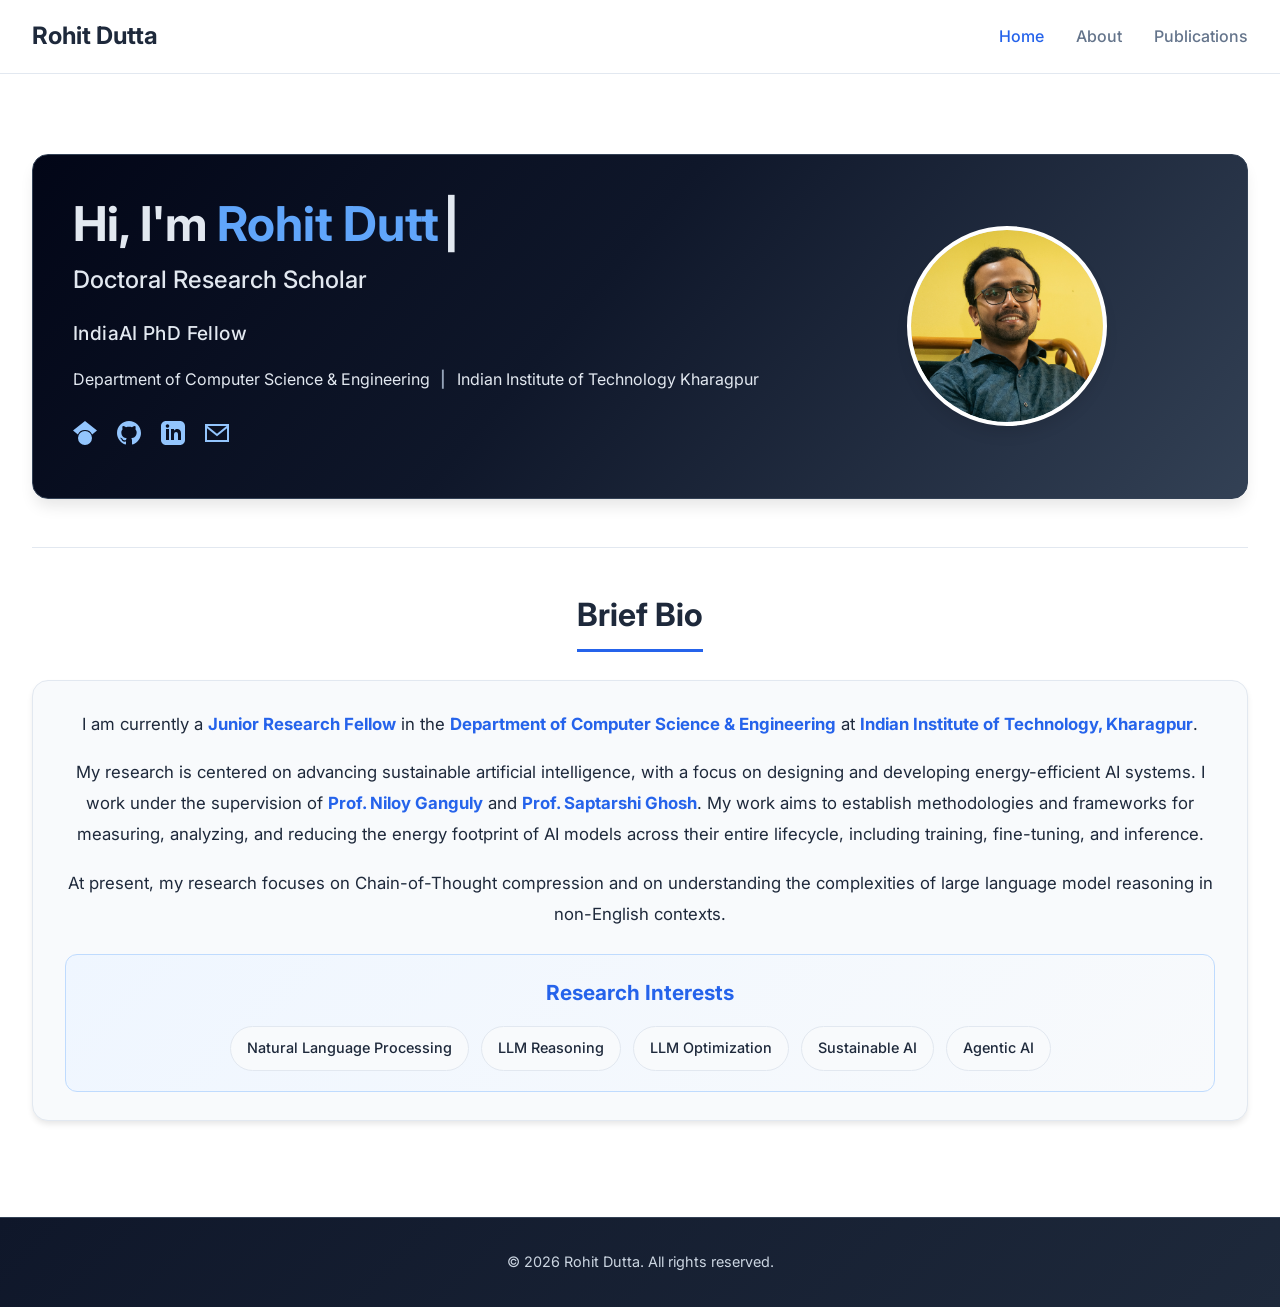
<file: index.html>
<!DOCTYPE html>
<html lang="en">
<head>
    <meta charset="UTF-8">
    <meta name="viewport" content="width=device-width, initial-scale=1.0">
    <title>Rohit Dutta - Research Scholar</title>
    <link rel="preconnect" href="https://fonts.googleapis.com">
    <link rel="preconnect" href="https://fonts.gstatic.com" crossorigin>
    <link href="https://fonts.googleapis.com/css2?family=Inter:wght@400;500;600;700&display=swap" rel="stylesheet">
    <link rel="stylesheet" href="styles.css">
</head>
<body class="home-page">
    <nav class="navbar">
        <div class="nav-container">
            <a href="index.html" class="nav-logo">Rohit Dutta</a>
            <button class="nav-toggle" type="button" aria-label="Open navigation menu" aria-expanded="false" aria-controls="site-menu">
                <span></span>
                <span></span>
                <span></span>
            </button>
            <ul class="nav-menu" id="site-menu">
                <li><a href="index.html" class="nav-link active">Home</a></li>
                <li><a href="about.html" class="nav-link">About</a></li>
                <li><a href="publications.html" class="nav-link">Publications</a></li>
            </ul>
            <button class="nav-overlay" type="button" aria-label="Close navigation menu"></button>
        </div>
    </nav>

    <main class="main-content">
        <section class="hero">
            <div class="hero-block">
                <div class="hero-content">
                    <div class="hero-text">
                        <h1 id="typewriter-heading" aria-label="Hi, I'm Rohit Dutta"></h1>
                        <h2>Doctoral Research Scholar</h2>
                        <h3 class="fellowship-title">IndiaAI PhD Fellow</h3>
                        <p class="tagline"><span>Department of Computer Science & Engineering</span><span class="divider">|</span><span>Indian Institute of Technology Kharagpur</span></p>
                        <div class="social-block">
                            <a href="https://scholar.google.com/citations?user=ID4lfNgAAAAJ&hl=en" target="_blank" title="Google Scholar">
                                <svg xmlns="http://www.w3.org/2000/svg" width="24" height="24" viewBox="0 0 24 24" fill="currentColor"><path d="M12 24a7 7 0 1 1 0-14 7 7 0 0 1 0 14zm0-24L0 9.5l4.838 3.94A8 8 0 0 1 12 9a8 8 0 0 1 7.162 4.44L24 9.5z"/></svg>
                            </a>
                            <a href="https://github.com/rohitdutta2510" target="_blank" title="GitHub">
                                <svg xmlns="http://www.w3.org/2000/svg" width="24" height="24" viewBox="0 0 24 24" fill="currentColor"><path d="M12 0c-6.626 0-12 5.373-12 12 0 5.302 3.438 9.8 8.207 11.387.599.111.793-.261.793-.577v-2.234c-3.338.726-4.033-1.416-4.033-1.416-.546-1.387-1.333-1.756-1.333-1.756-1.089-.745.083-.729.083-.729 1.205.084 1.839 1.237 1.839 1.237 1.07 1.834 2.807 1.304 3.492.997.107-.775.418-1.305.762-1.604-2.665-.305-5.467-1.334-5.467-5.931 0-1.311.469-2.381 1.236-3.221-.124-.303-.535-1.524.117-3.176 0 0 1.008-.322 3.301 1.23.957-.266 1.983-.399 3.003-.404 1.02.005 2.047.138 3.006.404 2.291-1.552 3.297-1.23 3.297-1.23.653 1.653.242 2.874.118 3.176.77.84 1.235 1.911 1.235 3.221 0 4.609-2.807 5.624-5.479 5.921.43.372.823 1.102.823 2.222v3.293c0 .319.192.694.801.576 4.765-1.589 8.199-6.086 8.199-11.386 0-6.627-5.373-12-12-12z"/></svg>
                            </a>
                            <a href="https://www.linkedin.com/in/rohit-dutta-kgp/" target="_blank" title="LinkedIn">
                                <svg xmlns="http://www.w3.org/2000/svg" width="24" height="24" viewBox="0 0 24 24" fill="currentColor"><path d="M19 0h-14c-2.761 0-5 2.239-5 5v14c0 2.761 2.239 5 5 5h14c2.762 0 5-2.239 5-5v-14c0-2.761-2.238-5-5-5zm-11 19h-3v-11h3v11zm-1.5-12.268c-.966 0-1.75-.79-1.75-1.764s.784-1.764 1.75-1.764 1.75.79 1.75 1.764-.783 1.764-1.75 1.764zm13.5 12.268h-3v-5.604c0-3.368-4-3.113-4 0v5.604h-3v-11h3v1.765c1.396-2.586 7-2.777 7 2.476v6.759z"/></svg>
                            </a>
                            <a href="mailto:rohitdutta2510@gmail.com" title="Email">
                                <svg xmlns="http://www.w3.org/2000/svg" width="24" height="24" viewBox="0 0 24 24" fill="currentColor"><path d="M0 3v18h24v-18h-24zm21.518 2l-9.518 7.713-9.518-7.713h19.036zm-19.518 14v-11.817l10 8.104 10-8.104v11.817h-20z"/></svg>
                            </a>
                        </div>
                    </div>
                    <div class="hero-image">
                        <div class="profile-photo">
                            <img src="profile_photo.jpg" alt="Profile Photo">
                        </div>
                    </div>
                </div>
            </div>
        </section>

        <section class="bio">
            <h1>Brief Bio</h1>
            <div class="bio-content">
                <p>I am currently a <strong>Junior Research Fellow</strong> in the <strong>Department of Computer Science &amp; Engineering</strong> at <strong>Indian Institute of Technology, Kharagpur</strong>.</p>

                <p>My research is centered on advancing sustainable artificial intelligence, with a focus on designing and developing energy-efficient AI systems. I work under the supervision of <strong><a href="https://niloy-ganguly.github.io/" target="_blank" rel="noopener noreferrer">Prof. Niloy Ganguly</a></strong> and <strong><a href="https://sites.google.com/site/saptarshighosh/home" target="_blank" rel="noopener noreferrer">Prof. Saptarshi Ghosh</a></strong>. My work aims to establish methodologies and frameworks for measuring, analyzing, and reducing the energy footprint of AI models across their entire lifecycle, including training, fine-tuning, and inference.</p>

                <p>At present, my research focuses on Chain-of-Thought compression and on understanding the complexities of large language model reasoning in non-English contexts.</p>
                <div class="research-interests-box" aria-label="Research interests">
                    <p class="research-interests-intro"><strong>Research Interests</strong></p>
                    <div class="interest-tags bio-interest-tags">
                        <span class="tag">Natural Language Processing</span>
                        <span class="tag">LLM Reasoning</span>
                        <span class="tag">LLM Optimization</span>
                        <span class="tag">Sustainable AI</span>
                        <span class="tag">Agentic AI</span>
                    </div>
                </div>
            </div>
        </section>
    </main>

    <footer class="footer">
        <p>&copy; 2026 Rohit Dutta. All rights reserved.</p>
    </footer>

    <script src="script.js"></script>
</body>
</html>
</file>
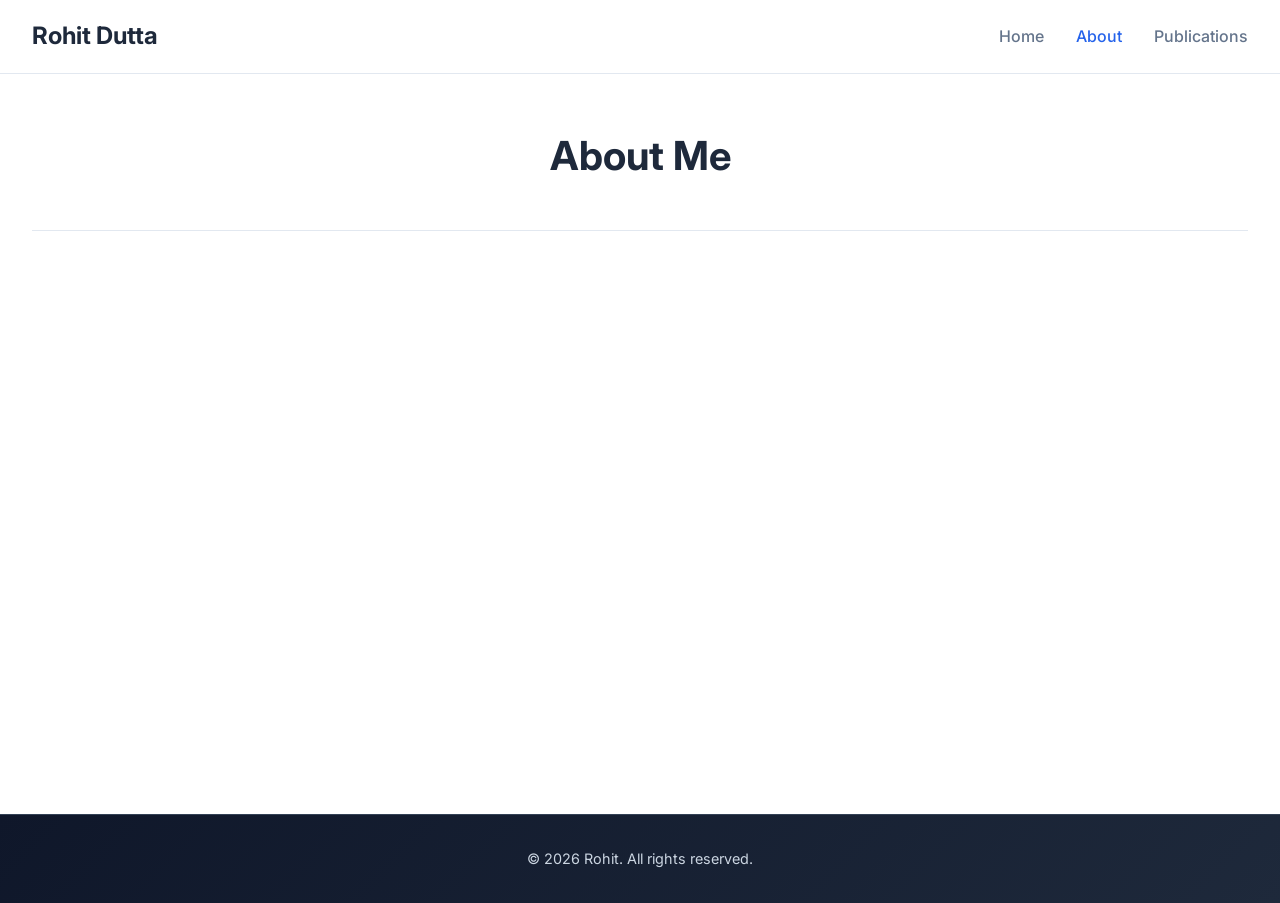
<file: about.html>
<!DOCTYPE html>
<html lang="en">
<head>
    <meta charset="UTF-8">
    <meta name="viewport" content="width=device-width, initial-scale=1.0">
    <title>Rohit Dutta - Research Scholar</title>
    <link rel="preconnect" href="https://fonts.googleapis.com">
    <link rel="preconnect" href="https://fonts.gstatic.com" crossorigin>
    <link href="https://fonts.googleapis.com/css2?family=Inter:wght@400;500;600;700&display=swap" rel="stylesheet">
    <link rel="stylesheet" href="styles.css">
</head>
<body class="home-page">
    <nav class="navbar">
        <div class="nav-container">
            <a href="index.html" class="nav-logo">Rohit Dutta</a>
            <button class="nav-toggle" type="button" aria-label="Open navigation menu" aria-expanded="false" aria-controls="site-menu">
                <span></span>
                <span></span>
                <span></span>
            </button>
            <ul class="nav-menu" id="site-menu">
                <li><a href="index.html" class="nav-link">Home</a></li>
                <li><a href="about.html" class="nav-link active">About</a></li>
                <li><a href="publications.html" class="nav-link">Publications</a></li>
            </ul>
            <button class="nav-overlay" type="button" aria-label="Close navigation menu"></button>
        </div>
    </nav>

    <main class="main-content">
        <section class="page-header">
            <h1>About Me</h1>
        </section>

        <!-- <section class="about-section">
            <div class="about-content">
                <div class="about-image">
                    <div class="photo-placeholder profile-photo-large">Your Photo</div>
                </div>
                <div class="about-text">
                    <h2>Biography</h2>
                    <p>
                        I am a Doctoral scholar at IIT Kharagpur in the Department of Computer Science & Engineering  
                        under the supervision of <a href="https://niloy-ganguly.github.io/">Prof. Niloy Ganguly</a> and 
                        <a href="https://sites.google.com/site/saptarshighosh/home">Prof. Saptarshi Ghosh</a>.
                    </p>
                    <p>
                        My research focuses on [detailed description of your research]. I am particularly 
                        interested in [specific interests and their real-world applications].
                    </p>
                    <p>
                        Prior to my PhD, I completed my [Master's/Bachelor's] degree in [Field] from 
                        [Previous University] in [Year].
                    </p>
                </div>
            </div>
        </section>

        <section class="education-section">
            <h2>Education</h2>
            <div class="timeline">
                <div class="timeline-item">
                    <div class="timeline-date">2023 - Present</div>
                    <div class="timeline-content">
                        <h3>Ph.D. in [Field]</h3>
                        <p class="institution">[University Name]</p>
                        <p>Advisor: Prof. [Advisor Name]</p>
                    </div>
                </div>
                <div class="timeline-item">
                    <div class="timeline-date">2021 - 2023</div>
                    <div class="timeline-content">
                        <h3>M.S. in [Field]</h3>
                        <p class="institution">[University Name]</p>
                        <p>Thesis: [Thesis Title]</p>
                    </div>
                </div>
                <div class="timeline-item">
                    <div class="timeline-date">2017 - 2021</div>
                    <div class="timeline-content">
                        <h3>B.Tech in [Field]</h3>
                        <p class="institution">[University Name]</p>
                    </div>
                </div>
            </div>
        </section>

        <section class="experience-section">
            <h2>Experience</h2>
            <div class="timeline">
                <div class="timeline-item">
                    <div class="timeline-date">Summer 2024</div>
                    <div class="timeline-content">
                        <h3>Research Intern</h3>
                        <p class="institution">[Company/Lab Name]</p>
                        <p>Worked on [brief description of work].</p>
                    </div>
                </div>
                <div class="timeline-item">
                    <div class="timeline-date">2023 - Present</div>
                    <div class="timeline-content">
                        <h3>Graduate Research Assistant</h3>
                        <p class="institution">[University Name]</p>
                        <p>Research on [brief description].</p>
                    </div>
                </div>
            </div>
        </section>

        <section class="skills-section">
            <h2>Skills & Tools</h2>
            <div class="skills-grid">
                <div class="skill-category">
                    <h3>Programming</h3>
                    <div class="skill-tags">
                        <span class="tag">Python</span>
                        <span class="tag">R</span>
                        <span class="tag">MATLAB</span>
                        <span class="tag">C++</span>
                    </div>
                </div>
                <div class="skill-category">
                    <h3>Frameworks</h3>
                    <div class="skill-tags">
                        <span class="tag">PyTorch</span>
                        <span class="tag">TensorFlow</span>
                        <span class="tag">Scikit-learn</span>
                    </div>
                </div>
                <div class="skill-category">
                    <h3>Tools</h3>
                    <div class="skill-tags">
                        <span class="tag">Git</span>
                        <span class="tag">LaTeX</span>
                        <span class="tag">Docker</span>
                        <span class="tag">Linux</span>
                    </div>
                </div>
            </div>
        </section> -->
    </main>

    <footer class="footer">
        <p>&copy; 2026 Rohit. All rights reserved.</p>
    </footer>

    <script src="script.js"></script>
</body>
</html>
</file>
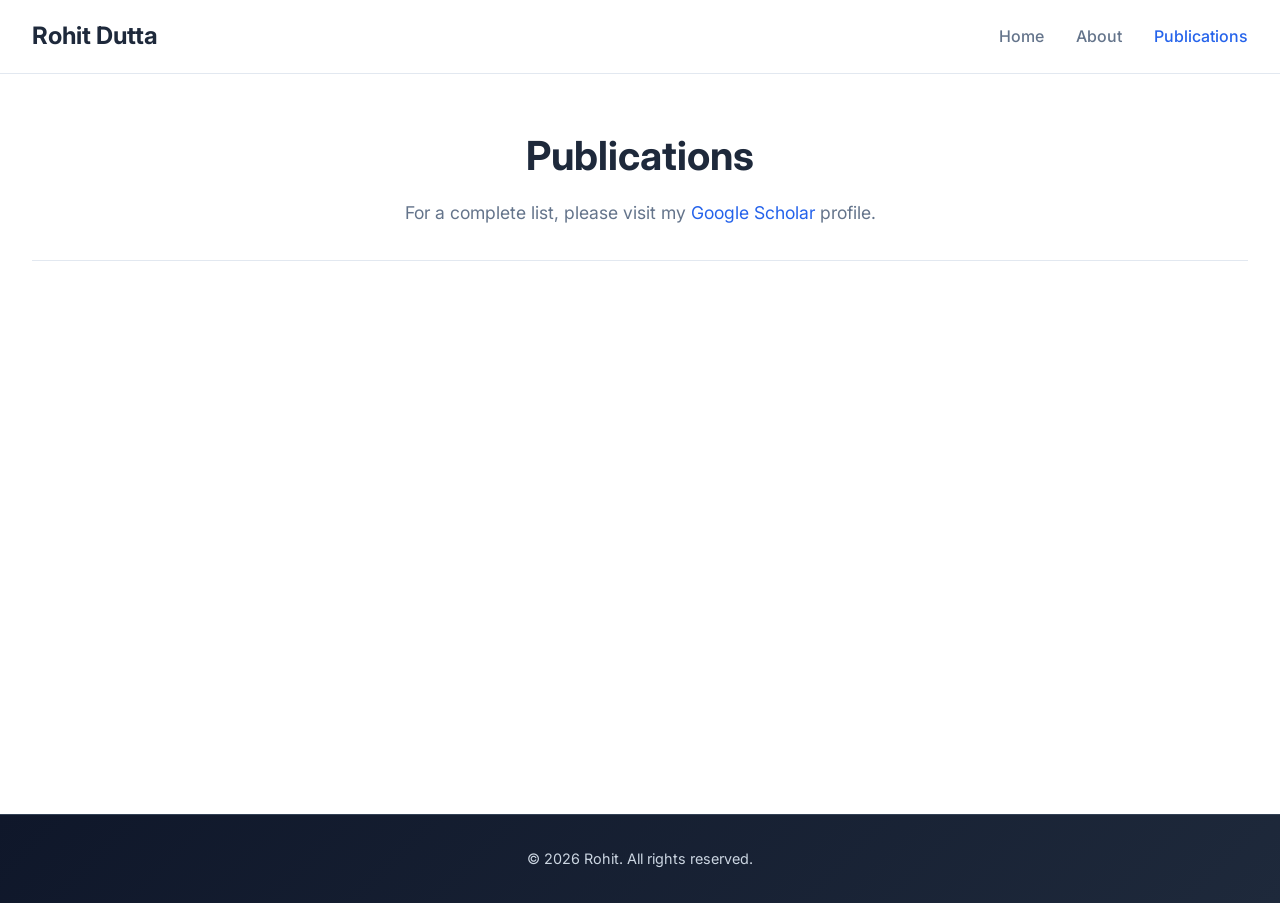
<file: publications.html>
<!DOCTYPE html>
<html lang="en">
<head>
    <meta charset="UTF-8">
    <meta name="viewport" content="width=device-width, initial-scale=1.0">
    <title>Rohit Dutta - Research Scholar</title>
    <link rel="preconnect" href="https://fonts.googleapis.com">
    <link rel="preconnect" href="https://fonts.gstatic.com" crossorigin>
    <link href="https://fonts.googleapis.com/css2?family=Inter:wght@400;500;600;700&display=swap" rel="stylesheet">
    <link rel="stylesheet" href="styles.css">
</head>
<body class="home-page">
    <nav class="navbar">
        <div class="nav-container">
            <a href="index.html" class="nav-logo">Rohit Dutta</a>
            <button class="nav-toggle" type="button" aria-label="Open navigation menu" aria-expanded="false" aria-controls="site-menu">
                <span></span>
                <span></span>
                <span></span>
            </button>
            <ul class="nav-menu" id="site-menu">
                <li><a href="index.html" class="nav-link">Home</a></li>
                <li><a href="about.html" class="nav-link">About</a></li>
                <li><a href="publications.html" class="nav-link active">Publications</a></li>
            </ul>
            <button class="nav-overlay" type="button" aria-label="Close navigation menu"></button>
        </div>
    </nav>

    <main class="main-content">
        <section class="page-header">
            <h1>Publications</h1>
            <p class="page-subtitle">
                For a complete list, please visit my 
                <a href="https://scholar.google.com/citations?user=ID4lfNgAAAAJ&hl=en" target="_blank">Google Scholar</a> profile.
            </p>
        </section>

        <!-- <section class="publications-section">
            <div class="pub-category">
                <h2>Conference Papers</h2>
                
                <div class="publication-item">
                    <div class="pub-year">2026</div>
                    <div class="pub-content">
                        <h3 class="pub-title">Your Paper Title Here: A Novel Approach to Something Important</h3>
                        <p class="pub-authors">
                            <strong>Rohit</strong>, Co-Author Name, Another Author
                        </p>
                        <p class="pub-venue">
                            <em>Conference Name (CONF'26)</em>, Location
                        </p>
                        <div class="pub-links">
                            <a href="#" class="pub-link">PDF</a>
                            <a href="#" class="pub-link">Code</a>
                            <a href="#" class="pub-link">Slides</a>
                            <a href="#" class="pub-link">BibTeX</a>
                        </div>
                    </div>
                </div>

                <div class="publication-item">
                    <div class="pub-year">2025</div>
                    <div class="pub-content">
                        <h3 class="pub-title">Another Research Paper: Investigating Methods for Better Results</h3>
                        <p class="pub-authors">
                            Co-Author Name, <strong>Rohit</strong>, Senior Author
                        </p>
                        <p class="pub-venue">
                            <em>International Conference on Something (ICS'25)</em>, City, Country
                        </p>
                        <div class="pub-links">
                            <a href="#" class="pub-link">PDF</a>
                            <a href="#" class="pub-link">arXiv</a>
                            <a href="#" class="pub-link">Video</a>
                        </div>
                    </div>
                </div>
            </div>

            <div class="pub-category">
                <h2>Journal Articles</h2>
                
                <div class="publication-item">
                    <div class="pub-year">2025</div>
                    <div class="pub-content">
                        <h3 class="pub-title">A Comprehensive Study on Your Research Topic</h3>
                        <p class="pub-authors">
                            <strong>Rohit</strong>, Collaborator Name, Advisor Name
                        </p>
                        <p class="pub-venue">
                            <em>Journal of Important Research</em>, Vol. 10, Issue 2, pp. 100-120
                        </p>
                        <div class="pub-links">
                            <a href="#" class="pub-link">PDF</a>
                            <a href="#" class="pub-link">DOI</a>
                            <a href="#" class="pub-link">Code</a>
                        </div>
                    </div>
                </div>
            </div>

            <div class="pub-category">
                <h2>Preprints & Under Review</h2>
                
                <div class="publication-item">
                    <div class="pub-year">2026</div>
                    <div class="pub-content">
                        <h3 class="pub-title">Work in Progress: Exciting New Directions</h3>
                        <p class="pub-authors">
                            <strong>Rohit</strong>, et al.
                        </p>
                        <p class="pub-venue">
                            <em>Under review at Major Conference</em>
                        </p>
                        <div class="pub-links">
                            <a href="#" class="pub-link">arXiv</a>
                        </div>
                    </div>
                </div>
            </div>

            <div class="pub-category">
                <h2>Thesis</h2>
                
                <div class="publication-item">
                    <div class="pub-year">2023</div>
                    <div class="pub-content">
                        <h3 class="pub-title">Master's Thesis: Your Thesis Title</h3>
                        <p class="pub-authors">
                            <strong>Rohit</strong>
                        </p>
                        <p class="pub-venue">
                            <em>[University Name]</em>, Advisor: Prof. [Name]
                        </p>
                        <div class="pub-links">
                            <a href="#" class="pub-link">PDF</a>
                        </div>
                    </div>
                </div>
            </div>
        </section> -->
    </main>

    <footer class="footer">
        <p>&copy; 2026 Rohit. All rights reserved.</p>
    </footer>

    <script src="script.js"></script>
</body>
</html>
</file>
<file: styles.css>
:root {
	--primary-color: #2563eb;
	--primary-dark: #1d4ed8;
	--secondary-color: #64748b;
	--text-color: #1e293b;
	--text-light: #64748b;
	--background: #fff;
	--background-alt: #f8fafc;
	--border-color: #e2e8f0;
	--font-family: 'Inter', -apple-system, BlinkMacSystemFont, 'Segoe UI', Roboto, sans-serif;
	--max-width: 1100px;
	--shadow: 0 4px 6px -1px rgba(0, 0, 0, 0.1);
	--shadow-lg: 0 10px 15px -3px rgba(0, 0, 0, 0.1);
	--radius: 8px;
	--transition: all 0.2s ease;
}

body.home-page {
	--max-width: 1300px;
}

*,
*::before,
*::after {
	box-sizing: border-box;
	margin: 0;
	padding: 0;
}

html {
	scroll-behavior: smooth;
}

body {
	font-family: var(--font-family);
	font-size: 16px;
	line-height: 1.7;
	color: var(--text-color);
	background: var(--background);
}

a {
	color: var(--primary-color);
	text-decoration: none;
	transition: var(--transition);
}

a:hover {
	color: var(--primary-dark);
}

img {
	max-width: 100%;
	height: auto;
}

.navbar {
	position: sticky;
	top: 0;
	background: var(--background);
	border-bottom: 1px solid var(--border-color);
	z-index: 1000;
}

.nav-container {
	max-width: var(--max-width);
	margin: 0 auto;
	padding: 1rem 2rem;
	display: flex;
	justify-content: space-between;
	align-items: center;
}

.nav-logo {
	font-size: 1.5rem;
	font-weight: 700;
	color: var(--text-color);
}

.nav-logo:hover {
	color: var(--primary-color);
}

.nav-menu {
	display: flex;
	list-style: none;
	gap: 2rem;
}

.nav-toggle {
	display: none;
	width: 42px;
	height: 42px;
	border: 1px solid var(--border-color);
	border-radius: 10px;
	background: #fff;
	align-items: center;
	justify-content: center;
	flex-direction: column;
	gap: 0.28rem;
	cursor: pointer;
	padding: 0;
	transition: var(--transition);
	z-index: 1200;
}

.nav-toggle span {
	display: block;
	width: 18px;
	height: 2px;
	background: var(--text-color);
	border-radius: 2px;
	transition: var(--transition);
}

.nav-overlay {
	display: none;
}

.nav-link {
	color: var(--text-light);
	font-weight: 500;
	padding: 0.5rem 0;
	position: relative;
}

.nav-link:hover,
.nav-link.active {
	color: var(--primary-color);
}

.main-content {
	max-width: var(--max-width);
	margin: 0 auto;
	padding: 3rem 2rem;
	min-height: calc(100vh - 160px);
}

.hero {
	padding: 2rem 0 2rem;
}

.hero-content {
	display: grid;
	grid-template-columns: 1fr 300px;
	gap: 4rem;
	align-items: center;
}

.hero-text h1 {
	font-size: 3rem;
	line-height: 1.2;
	margin-bottom: 0.5rem;
}

.type-cursor {
	display: inline-block;
	margin-left: 0.08em;
	animation: cursor-blink 0.85s step-end infinite;
}

@keyframes cursor-blink {
	0%,
	100% {
		opacity: 1;
	}
	50% {
		opacity: 0;
	}
}

.hero-text h2 {
	font-size: 1.5rem;
	font-weight: 500;
	color: var(--text-light);
	margin-bottom: 1rem;
}

.hero-text h3 {
	font-size: 1.2rem;
	font-weight: 500;
	color: var(--text-light);
	margin-bottom: 1rem;
}

.fellowship-title {
	font-size: 1.1rem;
	font-weight: 600;
	letter-spacing: 0.02em;
	color: var(--primary-dark);
	margin-bottom: 0.75rem;
}

.highlight {
	color: var(--primary-color);
}

.tagline {
	font-size: 1rem;
	color: var(--secondary-color);
	margin-bottom: 1.5rem;
	display: flex;
	align-items: center;
	gap: 0.65rem;
	flex-wrap: wrap;
}

.tagline .divider {
	color: #94a3b8;
	font-weight: 600;
}

.profile-photo {
	border-radius: 50%;
	border: 4px solid var(--border-color);
	box-shadow: var(--shadow-lg);
}

.highlights {
	padding: 2rem 0;
	border-top: 1px solid var(--border-color);
	margin-top: 2rem;
}

.highlights h1 {
    display: inline-block;
	font-size: 2rem;
    margin-bottom: 1rem;
	border-bottom: 3px solid var(--primary-color);
}

.interest-tags {
	display: flex;
	flex-wrap: wrap;
	gap: 0.75rem;
}

.tag {
	background: var(--background-alt);
	color: var(--text-color);
	padding: 0.5rem 1rem;
	border-radius: 50px;
	font-size: 0.9rem;
	font-weight: 500;
	border: 1px solid var(--border-color);
	transition: var(--transition);
}

.tag:hover {
	background: var(--primary-color);
	color: #fff;
	border-color: var(--primary-color);
}

.footer {
	text-align: center;
	padding: 2rem;
	background: linear-gradient(135deg, #0f172a 0%, #1e293b 100%);
	border-top: 1px solid #334155;
	color: #cbd5e1;
	font-size: 0.9rem;
}

.social-block {
	display: flex;
	gap: 1.25rem;
}

.social-block a {
	color: var(--primary-color);
	font-size: 1.5rem;
	transition: var(--transition);
}

.social-block a:hover {
	color: var(--primary-dark);
	transform: scale(1.15);
}

.bio {
	padding: 2.5rem 0 3rem;
	border-top: 1px solid var(--border-color);
	margin-top: 1rem;
	text-align: center;
}

.bio h1 {
	display: inline-block;
	font-size: 2rem;
	padding-bottom: 0.4rem;
	border-bottom: 3px solid var(--primary-color);
}

.bio-content {
	max-width: 1300px;
	margin: 1.75rem auto 0;
	text-align: center;
	font-size: 1.05rem;
	color: var(--text-color);
	line-height: 1.85;
	background: var(--background-alt);
	border: 1px solid var(--border-color);
	border-radius: 16px;
	padding: 1.75rem 2rem;
	box-shadow: var(--shadow);
}

.bio-content p + p {
	margin-top: 1.1rem;
}

.research-interests-box {
	margin-top: 1.5rem;
	padding: 1.15rem 1.2rem 1.25rem;
	border: 1px solid #bfdbfe;
	border-radius: 12px;
	background: linear-gradient(135deg, #eff6ff 0%, #f8fafc 100%);
}

.research-interests-intro {
	margin-top: 0;
	font-weight: 600;
    font-size: 1.3rem;
	color: var(--primary-dark);
}

.bio-interest-tags {
	margin-top: 0.9rem;
	justify-content: center;
}

.bio-content strong {
	color: var(--primary-color);
	font-weight: 700;
}

.hero-block {
	background: linear-gradient(130deg, #020617 0%, #0f172a 45%, #334155 100%);
	border: 1px solid #334155;
	border-radius: 16px;
	padding: 2.5rem;
	box-shadow: var(--shadow-lg);
}

.hero-block .hero-text h1,
.hero-block .hero-text h2,
.hero-block .hero-text h3,
.hero-block .tagline {
	color: #e2e8f0;
}

.hero-block .highlight {
	color: #60a5fa;
}

.hero-block .tagline .divider {
	color: #94a3b8;
}

.hero-block .social-block a {
	color: #93c5fd;
}

.hero-block .social-block a:hover {
	color: #dbeafe;
}

.hero-block .profile-photo {
	width: 200px;
	height: 200px;
	border-radius: 50%;
	overflow: hidden;
	border: 4px solid #fff;
	box-shadow: var(--shadow-lg);
	background: #e2e8f0;
}

.hero-block .profile-photo img {
	width: 100%;
	height: 100%;
	object-fit: cover;
	border-radius: 50%;
}

.page-header {
	text-align: center;
	margin-bottom: 3rem;
	padding-bottom: 2rem;
	border-bottom: 1px solid var(--border-color);
}

.page-header h1 {
	font-size: 2.5rem;
	margin-bottom: 0.5rem;
}

.page-subtitle {
	color: var(--text-light);
	font-size: 1.1rem;
}

.about-section {
	margin-bottom: 3rem;
}

.about-content {
	display: grid;
	grid-template-columns: 250px 1fr;
	gap: 3rem;
	align-items: start;
}

.profile-photo-large,
.photo-placeholder {
	width: 100%;
	border-radius: var(--radius);
	box-shadow: var(--shadow);
}

.photo-placeholder {
	height: 300px;
	background: #e2e8f0;
	display: flex;
	align-items: center;
	justify-content: center;
	color: #64748b;
}

.about-text h2 {
	margin-bottom: 1rem;
	font-size: 1.5rem;
}

.about-text p {
	margin-bottom: 1rem;
}

.education-section,
.experience-section,
.skills-section {
	margin-bottom: 3rem;
}

.education-section h2,
.experience-section h2,
.skills-section h2 {
	font-size: 1.5rem;
	margin-bottom: 1.5rem;
	padding-bottom: 0.5rem;
	border-bottom: 2px solid var(--primary-color);
	display: inline-block;
}

.timeline {
	position: relative;
	padding-left: 2rem;
}

.timeline::before {
	content: '';
	position: absolute;
	left: 0;
	top: 0;
	bottom: 0;
	width: 2px;
	background: var(--border-color);
}

.timeline-item {
	position: relative;
	padding-bottom: 2rem;
	display: grid;
	grid-template-columns: 120px 1fr;
	gap: 1.5rem;
}

.timeline-item::before {
	content: '';
	position: absolute;
	left: -2rem;
	top: 0.5rem;
	width: 10px;
	height: 10px;
	border-radius: 50%;
	background: var(--primary-color);
	transform: translateX(-4px);
}

.timeline-date {
	font-weight: 600;
	color: var(--primary-color);
	font-size: 0.9rem;
}

.timeline-content h3 {
	font-size: 1.1rem;
	margin-bottom: 0.25rem;
}

.timeline-content .institution {
	color: var(--text-light);
	font-weight: 500;
	margin-bottom: 0.25rem;
}

.timeline-content p {
	font-size: 0.95rem;
}

.skills-grid {
	display: grid;
	grid-template-columns: repeat(auto-fit, minmax(200px, 1fr));
	gap: 2rem;
}

.skill-category h3 {
	font-size: 1rem;
	margin-bottom: 0.75rem;
	color: var(--text-light);
}

.skill-tags {
	display: flex;
	flex-wrap: wrap;
	gap: 0.75rem;
}

.pub-category {
	margin-bottom: 3rem;
}

.pub-category h2 {
	font-size: 1.5rem;
	margin-bottom: 1.5rem;
	padding-bottom: 0.5rem;
	border-bottom: 2px solid var(--primary-color);
	display: inline-block;
}

.publication-item {
	display: grid;
	grid-template-columns: 60px 1fr;
	gap: 1.5rem;
	padding: 1.5rem;
	margin-bottom: 1rem;
	background: var(--background-alt);
	border-radius: var(--radius);
	border: 1px solid var(--border-color);
	transition: var(--transition);
}

.publication-item:hover {
	box-shadow: var(--shadow);
	border-color: var(--primary-color);
}

.pub-year {
	font-weight: 700;
	color: var(--primary-color);
	font-size: 0.9rem;
}

.pub-title {
	font-size: 1.1rem;
	margin-bottom: 0.5rem;
	line-height: 1.4;
}

.pub-authors {
	font-size: 0.95rem;
	margin-bottom: 0.25rem;
}

.pub-venue {
	font-size: 0.9rem;
	color: var(--text-light);
	margin-bottom: 0.75rem;
}

.pub-links {
	display: flex;
	gap: 0.75rem;
	flex-wrap: wrap;
}

.pub-link {
	display: inline-block;
	padding: 0.25rem 0.75rem;
	font-size: 0.85rem;
	font-weight: 500;
	background: #fff;
	border: 1px solid var(--border-color);
	border-radius: 4px;
	color: var(--text-color);
}

.pub-link:hover {
	background: var(--primary-color);
	border-color: var(--primary-color);
	color: #fff;
}

@media (max-width: 768px) {
	.nav-container {
		padding: 1rem;
		position: relative;
	}

	body.menu-open {
		overflow: hidden;
	}

	.nav-toggle {
		display: inline-flex;
	}

	.nav-toggle.open span:nth-child(1) {
		transform: translateY(6px) rotate(45deg);
	}

	.nav-toggle.open span:nth-child(2) {
		opacity: 0;
	}

	.nav-toggle.open span:nth-child(3) {
		transform: translateY(-6px) rotate(-45deg);
	}

	.nav-menu {
		position: fixed;
		top: 0;
		right: 0;
		height: 100vh;
		width: min(280px, 80vw);
		padding: 6rem 1.4rem 1.6rem;
		background: #ffffff;
		border-left: 1px solid var(--border-color);
		box-shadow: -8px 0 24px rgba(15, 23, 42, 0.16);
		display: flex;
		flex-direction: column;
		gap: 0.25rem;
		z-index: 1150;
		transform: translateX(100%);
		transition: transform 0.28s ease;
	}

	.nav-menu.open {
		transform: translateX(0);
	}

	.nav-menu li {
		width: 100%;
	}

	.nav-link {
		display: block;
		padding: 0.75rem 0.25rem;
	}

	.nav-link::after {
		bottom: 0.35rem;
	}

	.nav-overlay {
		display: block;
		position: fixed;
		inset: 0;
		background: rgba(15, 23, 42, 0.35);
		opacity: 0;
		pointer-events: none;
		border: 0;
		padding: 0;
		z-index: 1100;
		transition: opacity 0.25s ease;
	}

	.nav-overlay.open {
		opacity: 1;
		pointer-events: auto;
	}

	.main-content {
		padding: 2rem 1rem;
	}

	.hero-content {
		grid-template-columns: 1fr;
		gap: 2rem;
		text-align: center;
		justify-items: center;
	}

	.hero-image {
		order: -1;
		display: flex;
		justify-content: center;
	}

	.tagline {
		justify-content: center;
	}

	.tagline .divider {
		display: none;
	}

	.social-block {
		justify-content: center;
	}

	.about-content {
		grid-template-columns: 1fr;
	}

	.about-image {
		text-align: center;
	}

	.profile-photo-large,
	.photo-placeholder {
		width: 200px;
	}

	.timeline-item {
		grid-template-columns: 1fr;
		gap: 0.5rem;
	}

	.publication-item {
		grid-template-columns: 1fr;
		gap: 0.5rem;
	}

	.pub-year {
		font-size: 0.85rem;
	}
}
</file>
